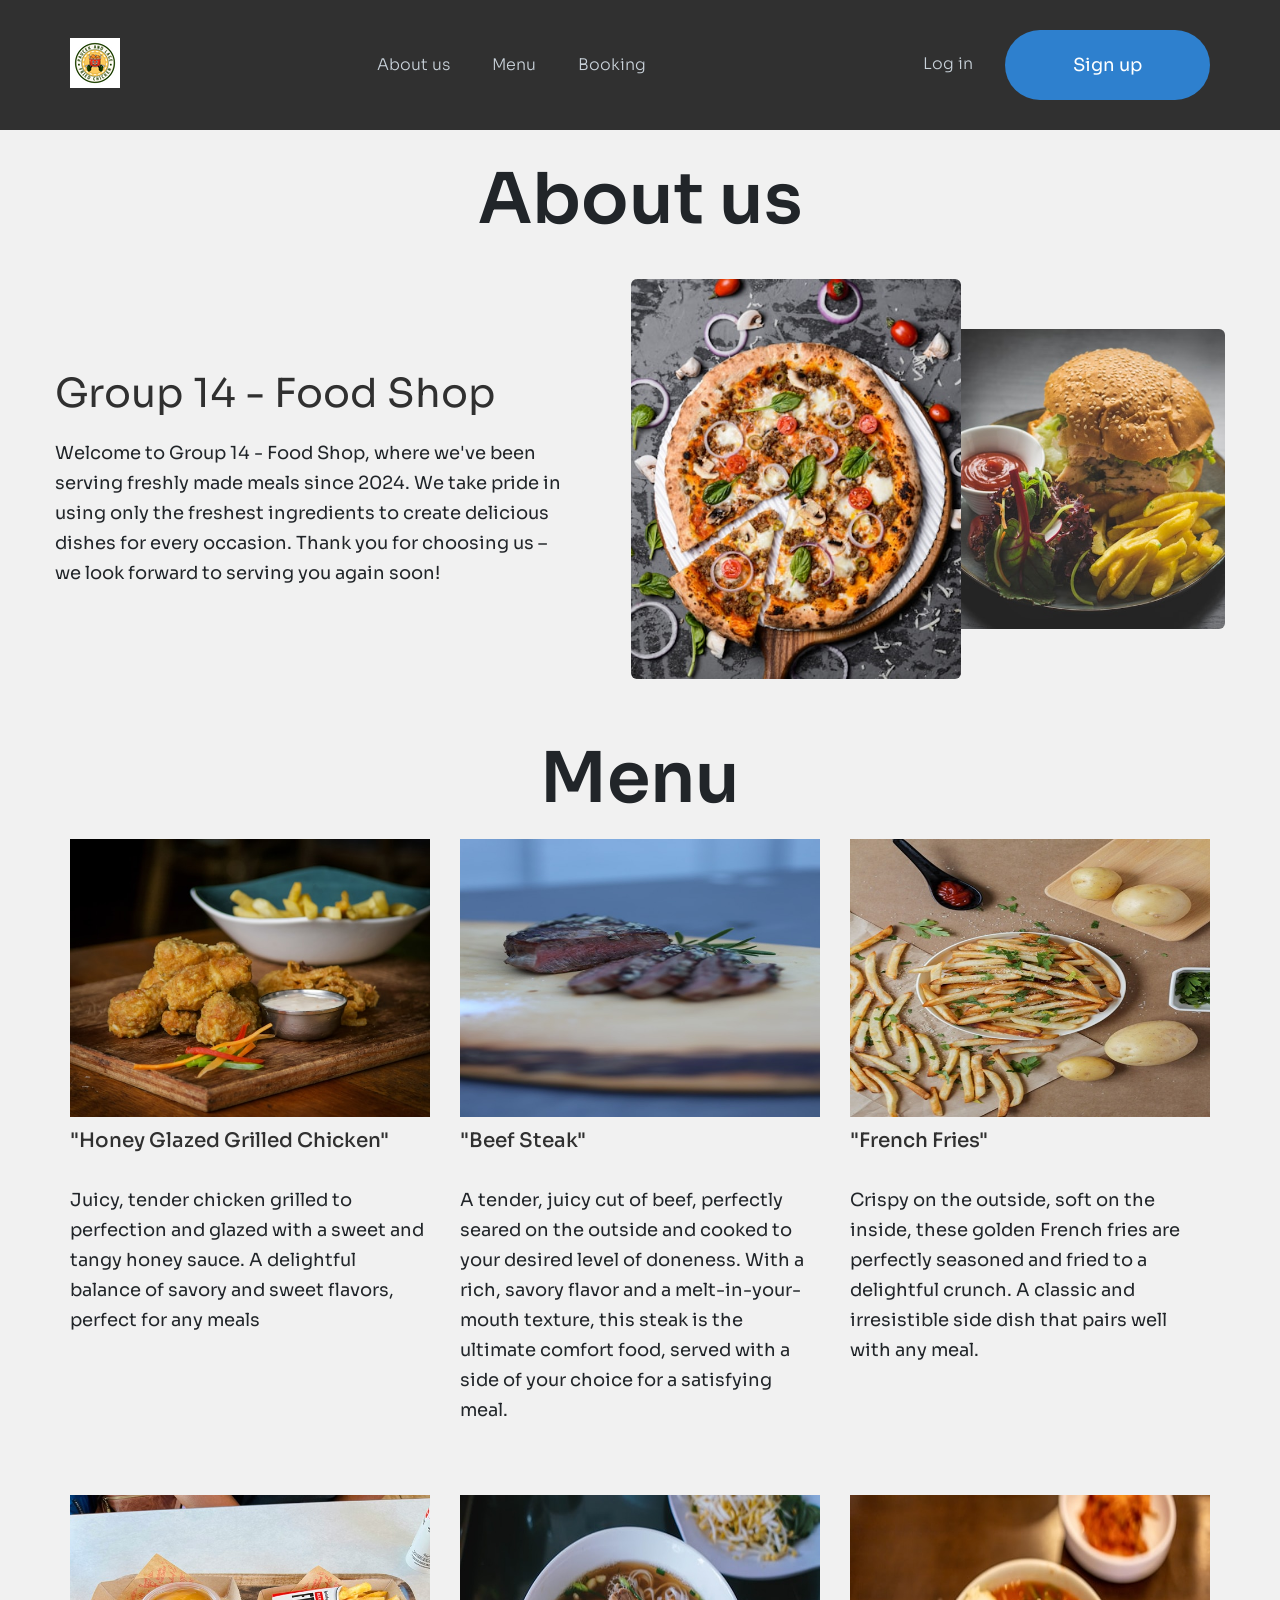
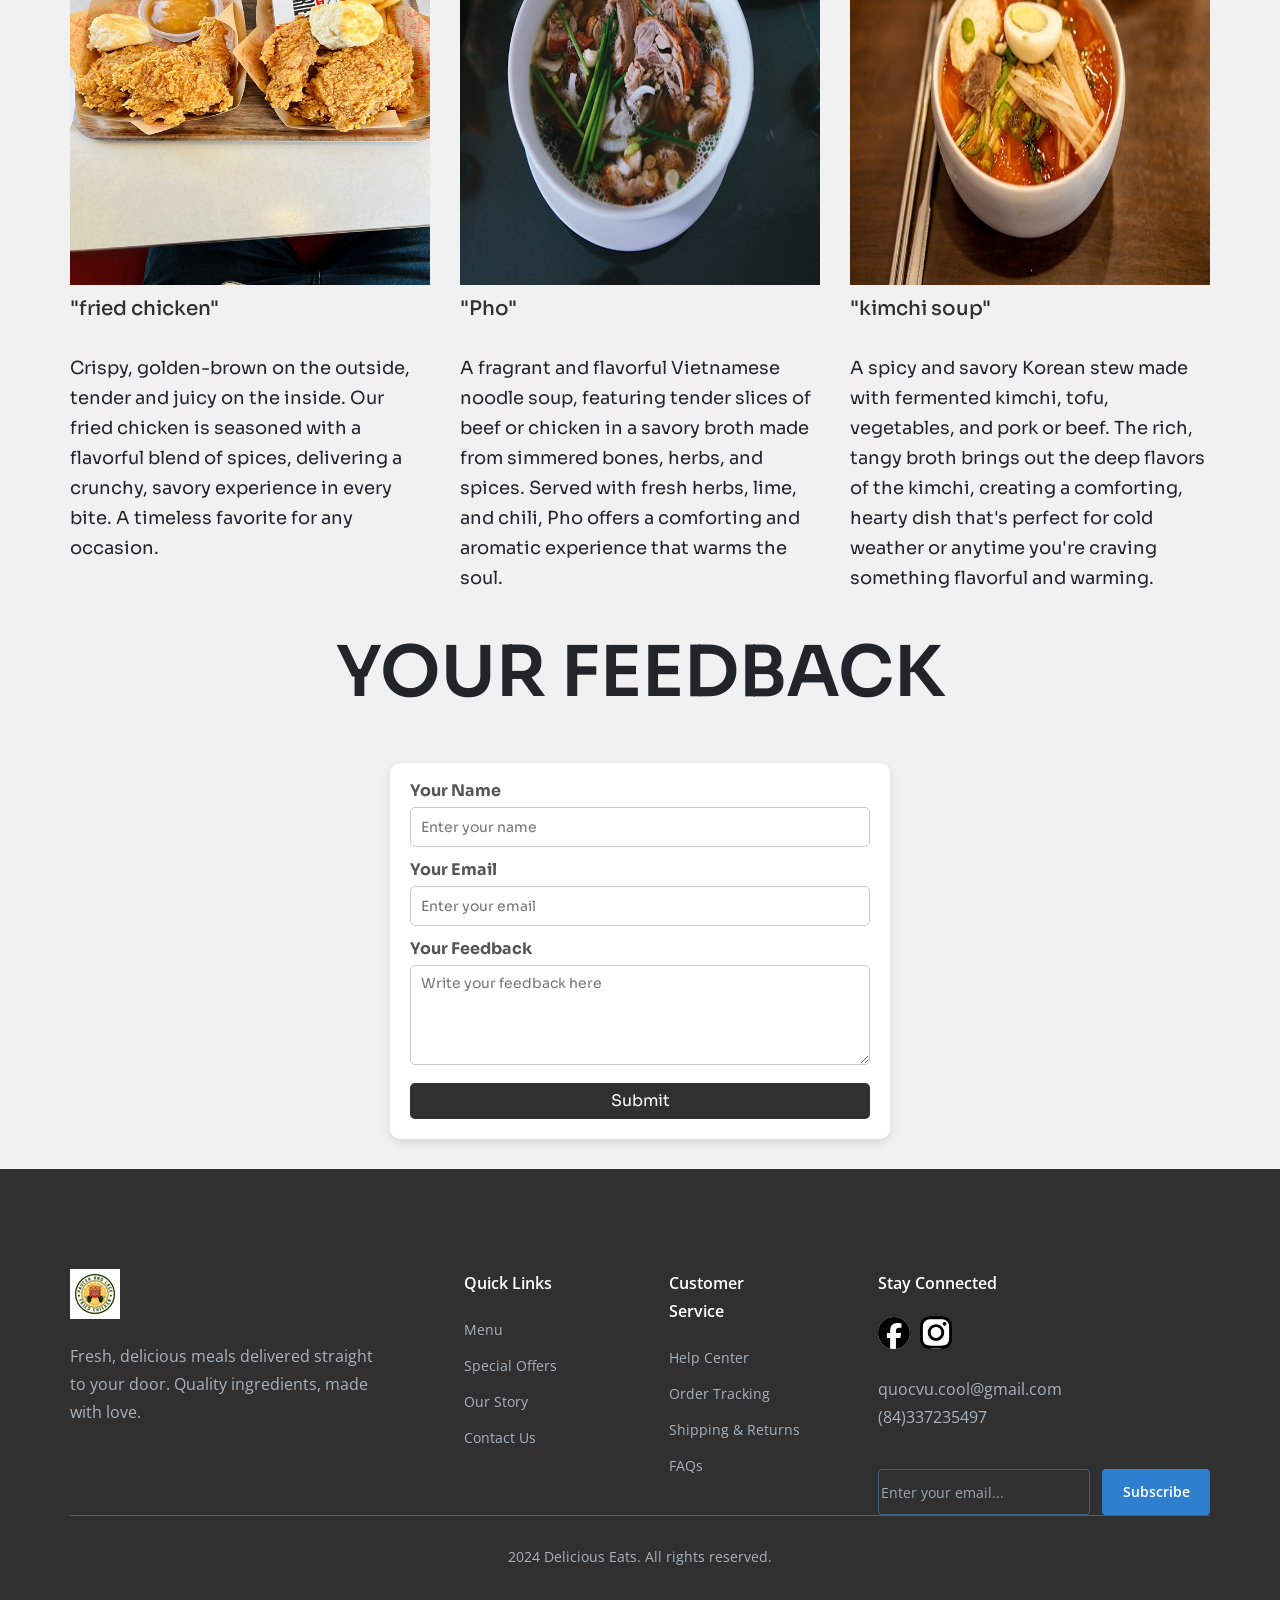
<file: index.html>
<!DOCTYPE html>
<html lang="en">
  <head>
    <meta charset="UTF-8" />
    <meta name="viewport" content="width=device-width, initial-scale=1.0" />

    <!-- embedded front -->
    <link rel="preconnect" href="https://fonts.googleapis.com" />
    <link rel="preconnect" href="https://fonts.gstatic.com" crossorigin />
    <link
      href="https://fonts.googleapis.com/css2?family=Open+Sans:ital,wght@0,300..800;1,300..800&family=Sora:wght@100..800&display=swap"
      rel="stylesheet"
    />
    <!-- Bootstrap CSS -->
    <link
      href="https://stackpath.bootstrapcdn.com/bootstrap/4.5.2/css/bootstrap.min.css"
      rel="stylesheet"
    />

    <!-- reset css -->
    <link rel="stylesheet" href="./assets/css/reset.css" />
    <!-- style -->
    <link rel="stylesheet" href="./assets/css/style.css" />
    <title>Food</title>
  </head>
  <body>
    <header class="header">
      <div class="container">
        <div class="header-top">
          <!-- logo -->
          <a href="./"><img src="./assets/img/a1.png" class="logo" /></a>
          <!-- navi -->
          <nav class="navba">
            <ul class="navba__list">
              <li class="navba__item">
                <a href="#" class="navba__link">About us</a>
              </li>
              <li class="navba__item">
                <a href="feedback.html" class="navba__link">Menu</a>
              </li>
              <li class="navba__item">
                <a href="booking.html" class="navba__link">Booking</a>
              </li>
            </ul>
          </nav>
          <!-- login__logout -->
          <div class="action1">
            <a href="#" class="action-login">Log in</a>
            <a href="#" class="btn action-signup">Sign up</a>
          </div>
        </div>
      </div>
    </header>
    <div class="container-fluid ads p-3 header__edit">
      <div class="boxcenter">About us</div>
      <div class="container about--us">
        <section class="about__content">
          <h1 class="about__heading">Group 14 - Food Shop</h1>
          <p class="about_desc">
            Welcome to Group 14 - Food Shop, where we've been serving freshly made meals since 2024. We take pride in using only the freshest ingredients to create delicious dishes for every occasion. Thank you for choosing us – we look forward to serving you again soon!
          </p>
        </section>
        <div class="about__media">
          <figure class="about__images">
            <img
              src="./assets/img/large.jpg"
              alt="About us"
              class="about__img about__large"
            />
            <img
              src="./assets/img/small.jpg"
              alt="About us"
              class="about__img about__small"
            />
          </figure>
        </div>
      </div>
    </div>
    <div class="container-fluid ads p-3 header__edit">
      <div class="boxcenter">Menu</div>
      <div class="menu">
        <section>
          <div class="container mt-4">
            <!-- Row 1 -->
            <div class="row">
              <div class="col-sm-4">
                <img src="./assets/img/second.jpg" class="w-100" alt="" />
                <a href="#">
                  <h1 class="menu--header">"Honey Glazed Grilled Chicken"</h1>
                </a>
                <p class="menu--desc">
                  Juicy, tender chicken grilled to perfection and glazed with a
                  sweet and tangy honey sauce. A delightful balance of savory
                  and sweet flavors, perfect for any meals
                </p>
              </div>
              <div class="col-sm-4">
                <img src="./assets/img/m2.1.jpg" class="w-100" alt="" />
                <a href="#">
                  <h1 class="menu--header">"Beef Steak"</h1>
                </a>
                <p class="menu--desc">
                  A tender, juicy cut of beef, perfectly seared on the outside and cooked to your desired level of doneness. With a rich, savory flavor and a melt-in-your-mouth texture, this steak is the ultimate comfort food, served with a side of your choice for a satisfying meal.
                </p>
              </div>
              <div class="col-sm-4">
                <img src="./assets/img/m3_2_11zon.jpg" class="w-100" alt="" style="object-fit: cover;" />
                <a href="#">
                  <h1 class="menu--header">"French Fries"</h1>
                </a>
                <p class="menu--desc">
                  Crispy on the outside, soft on the inside, these golden French fries are perfectly seasoned and fried to a delightful crunch. A classic and irresistible side dish that pairs well with any meal.
                </p>
              </div>
            </div>
            <!-- Spacer -->
            <div class="mt-5 space"></div>
            <!-- Row 2 -->
            <div class="row">
              <div class="col-sm-4">
                <img src="./assets/img/m4_3_11zon.jpg" class="w-100" alt="" />
                <a href="#">
                  <h1 class="menu--header">"fried chicken"</h1>
                </a>
                <p class="menu--desc">
                  Crispy, golden-brown on the outside, tender and juicy on the inside. Our fried chicken is seasoned with a flavorful blend of spices, delivering a crunchy, savory experience in every bite. A timeless favorite for any occasion.
                </p>
              </div>
              <div class="col-sm-4">
                <img src="./assets/img/m5_2_11zon.jpg" class="w-100" alt="" />
                <a href="#">
                  <h1 class="menu--header">"Pho"</h1>
                </a>
                <p class="menu--desc">
                  A fragrant and flavorful Vietnamese noodle soup, featuring tender slices of beef or chicken in a savory broth made from simmered bones, herbs, and spices. Served with fresh herbs, lime, and chili, Pho offers a comforting and aromatic experience that warms the soul.
                </p>
              </div>
              <div class="col-sm-4">
                <img src="./assets/img/m6_1_11zon.jpg" class="w-100" alt="" />
                <a href="#">
                  <h1 class="menu--header">"kimchi soup"</h1>
                </a>
                <p class="menu--desc">
                  A spicy and savory Korean stew made with fermented kimchi, tofu, vegetables, and pork or beef. The rich, tangy broth brings out the deep flavors of the kimchi, creating a comforting, hearty dish that's perfect for cold weather or anytime you're craving something flavorful and warming.
                </p>
              </div>
            </div>
          </div>
        </section>
      </div>
    </div>
    <div class="container-fluid ads p-3 header__edit">
      <div class="boxcenter">YOUR FEEDBACK</div>
    <div class="feedback-form-container">
      <form id="feedbackForm">
        <label for="name">Your Name</label>
        <input type="text" id="name" name="name" placeholder="Enter your name" required />

        <label for="email">Your Email</label>
        <input type="email" id="email" name="email" placeholder="Enter your email" required />

        <label for="message">Your Feedback</label>
        <textarea id="message" name="message" placeholder="Write your feedback here" required></textarea>

        <button type="submit">Submit</button>
        <div class="feedback-success">Thank you for your feedback!</div>
      </form>
    </div>
    </div>
    
    <!-- //footer: -->
    <section class="footer">
      <div class="container">
          <!-- top footer -->
          <div class="footer__top">
              <!-- column 1 -->
              <div class="footer__column footer-hidden-tablet">
                  <!-- logo -->
                  <a href="./"><img src="./assets/img/a1.png" alt="Delicious Eats" class="logo"></a>
                  <p class="footer__desc">Fresh, delicious meals delivered straight to your door. Quality ingredients, made with love.</p>
              </div>
              <!-- column 2 -->
              <div class="footer__column">
                  <h3 class="footer__heading">Quick Links</h3>
                  <ul class="footer__list">
                      <li class="footer__item">
                          <a href="#!" class="footer__link">Menu</a>
                      </li>
                      <li class="footer__item">
                          <a href="#!" class="footer__link">Special Offers</a>
                      </li>
                      <li class="footer__item">
                          <a href="#!" class="footer__link">Our Story</a>
                      </li>
                      <li class="footer__item">
                          <a href="#!" class="footer__link">Contact Us</a>
                      </li>
                  </ul>
              </div>
              <!-- column 3 -->
              <div class="footer__column">
                  <h3 class="footer__heading">Customer Service</h3>
                  <ul class="footer__list">
                      <li class="footer__item">
                          <a href="#!" class="footer__link">Help Center</a>
                      </li>
                      <li class="footer__item">
                          <a href="#!" class="footer__link">Order Tracking</a>
                      </li>
                      <li class="footer__item">
                          <a href="#!" class="footer__link">Shipping & Returns</a>
                      </li>
                      <li class="footer__item">
                          <a href="#!" class="footer__link">FAQs</a>
                      </li>
                  </ul>
              </div>
              <!-- column 4 -->
              <div class="footer__column">
                  <h3 class="footer__heading">Stay Connected</h3>
                  <div class="footer__social">
                      <a href="https://www.facebook.com/vu.quoc.581525" class="footer__social-btn">
                          <img src="./assets/img/facebook-icon.svg" alt="Facebook">
                      </a>
                      <a href="https://www.instagram.com/vu.quoc.581525/" class="footer__social-btn">
                          <img src="./assets/img/instagram-icon.svg" alt="Instagram">
                      </a>
                     
                  </div>
                 
                  <p class="footer__desc foot-des" style="white-space: pre-wrap;">
quocvu.cool@gmail.com
(84)337235497
                </p>
                
                  
                  <form class="footer-form" action="">
                      <input type="email" class="footer-form__input" placeholder="Enter your email...">
                      <button class="footer-form__submit">Subscribe</button>
                  </form>
              </div>
          </div>
          <!-- copyright -->
          <div class="footer__copyright">
              <p class="footer__copyright-text">2024 Delicious Eats. All rights reserved.</p>
          </div>
      </div>
  </section>
  <script>
    const feedbackForm = document.getElementById("feedbackForm");
    const successMessage = document.querySelector(".feedback-success");

    feedbackForm.addEventListener("submit", function (e) {
      e.preventDefault(); // Ngăn chặn hành động gửi form mặc định
      successMessage.style.display = "block"; // Hiển thị thông báo thành công
      feedbackForm.reset(); // Reset form
    });
  </script>
  </body>
</html>
</file>
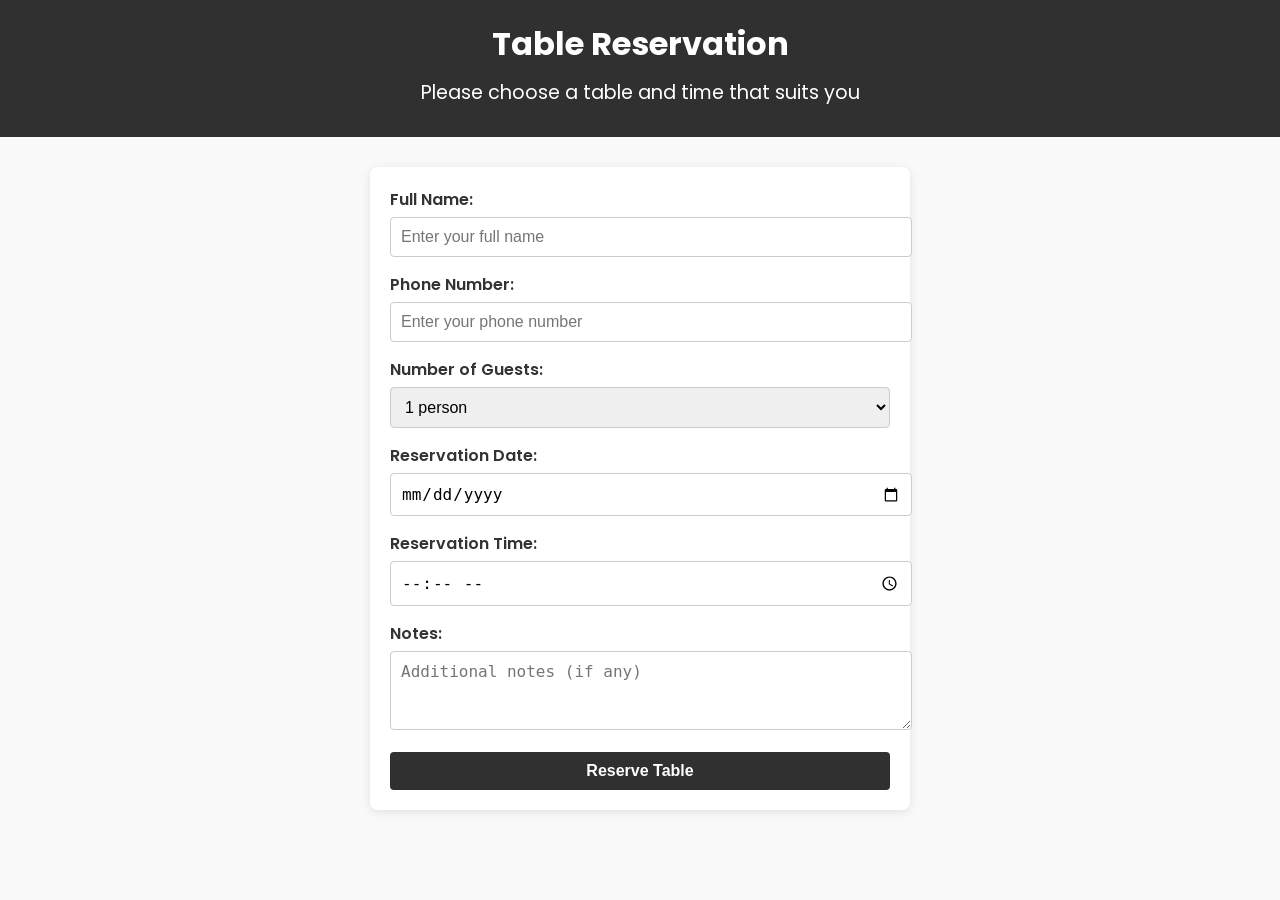
<file: booking.html>
<!DOCTYPE html>
<html lang="en">
<head>
  <meta charset="UTF-8">
  <meta name="viewport" content="width=device-width, initial-scale=1.0">
  <title>Table Reservation</title>
  <link rel="stylesheet" href="styles.css">
  <link href="https://fonts.googleapis.com/css2?family=Poppins:wght@300;400;600&display=swap" rel="stylesheet">
</head>
<body>
  <header class="header">
    <h1 class="header__title">Table Reservation</h1>
    <p class="header__subtitle">Please choose a table and time that suits you</p>
  </header>

  <main class="reservation-container">
    <form class="reservation-form" action="index.html" method="GET">
      <!-- Full Name -->
      <div class="form-group">
        <label for="name">Full Name:</label>
        <input type="text" id="name" name="name" placeholder="Enter your full name" required>
      </div>

      <!-- Phone Number -->
      <div class="form-group">
        <label for="phone">Phone Number:</label>
        <input type="tel" id="phone" name="phone" placeholder="Enter your phone number" required>
      </div>

      <!-- Number of Guests -->
      <div class="form-group">
        <label for="guests">Number of Guests:</label>
        <select id="guests" name="guests" required>
          <option value="1">1 person</option>
          <option value="2">2 people</option>
          <option value="3">3 people</option>
          <option value="4">4 people</option>
          <option value="5">5 people</option>
          <option value="6">6 people</option>
          <option value="7">7 people</option>
          <option value="8">8 people</option>
          <option value="9">9 people</option>
          <option value="10+">10+ people</option>
        </select>
      </div>

      <!-- Reservation Date -->
      <div class="form-group">
        <label for="date">Reservation Date:</label>
        <input type="date" id="date" name="date" required>
      </div>

      <!-- Reservation Time -->
      <div class="form-group">
        <label for="time">Reservation Time:</label>
        <input type="time" id="time" name="time" required>
      </div>

      <!-- Notes -->
      <div class="form-group">
        <label for="note">Notes:</label>
        <textarea id="note" name="note" rows="3" placeholder="Additional notes (if any)"></textarea>
      </div>

      <!-- Submit Button -->
      <button type="submit" class="btn btn-submit">Reserve Table</button>
    </form>
  </main>
</body>
</html>
</file>
<file: assets/css/style.css>
* {
  box-sizing: border-box;
}
html {
  font-size: 62.5%;
}
body {
  font-size: 1.6rem;
  font-family: "Sora", sans-serif;
}
#about {
  background-image: url("https://via.placeholder.com/1920x1080");
  background-size: cover;
  background-position: center;
  color: white;
}

#menu .card {
  transition: transform 0.2s;
}

#menu .card:hover {
  transform: scale(1.05);
}

footer {
  background-color: #343a40;
}
/* common */
.container {
  width: 1170px;
  margin: 0 auto;
  max-width: calc(100% - 48px);
}
a {
  text-decoration: none;
}
.btn {
  display: inline-block;
  min-width: 205px;
  line-height: 60px;
  background: #060d15;
  color: #fff;
  text-align: center;
  font-size: 1.8rem;
  font-style: normal;
  font-weight: 400;
  border-radius: 999px;
}
.btn:hover {
  opacity: 0.8;
}
/* header */
.header {
  padding-top: 30px;
  background: rgb(48, 48, 48);
}
.header-top {
  display: flex;
  justify-content: space-between;
  align-items: center;
  padding-bottom: 30px;
}
.navba__list {
  display: flex;
}
.action-login,
.navba__link {
  padding: 8px 21px;
  color: #c9d2da;
  font-size: 1.6rem;
  font-style: normal;
  font-weight: 300;
  line-height: 1.75;
}
.navba__link:hover {
  text-shadow: 1px 0 0 currentColor;
  text-decoration: none;
  color: #c9d2da;
}
.action-signup {
  min-width: 144px;
  line-height: 44px;
  font-size: 1.6rem;
}
.action-login {
  margin-right: 7px;
}
/* body */
.boxcenter {
  width: 50%;
  margin: 20px auto;
  text-align: center;

  font-size: 7rem;
    line-height: 1.14;
    font-weight: 600;
}
.header__edit {
  background: rgb(241, 241, 241);
  padding: 20px 0;
  
}
.about__content{
    width: 44%;
}
.about__media{
    flex: 1;
}
.about--us{
    display: flex;
    align-items: center;
}
.about__heading{
    color: rgb(48, 48, 48);
    font-size: 4rem;
    line-height: 1.14;
    font-weight: 400;
}
.about_desc{
    margin-top: 22px;
    font-size: 18px;
    line-height: 30px;
}
.about__images{
    display: flex;
}
.about__images{
    display: flex;
    align-items: center;
    justify-content: flex-end;
}
.about__img{
    border-radius: 6px;
    object-fit: cover;
}
.about__large{
    width: 330px;
    height: 400px;
    margin-right: -6px;
    z-index: 1;
}
.about__small{
    width: 270px;
    height: 300px;
}
.about--us{
    padding: 20px 0;
}
/* menu */
.menu--header{
    color: rgb(48, 48, 48);
    font-size: 2rem;
    line-height: 1.14;
    font-weight: 500;
    padding: 10px 0;
}
.menu--desc{
    margin-top: 22px;
    font-size: 18px;
    line-height: 30px;
}
.space{
  padding: 20px 10px;
}
* {
  box-sizing: border-box;
}

:root {
  --header-bg: #10375c;
}

html {
  font-size: 62.5%;
}

body {
  font-size: 1.6rem;
  font-family: "Sora", sans-serif;
}

/* ============== common ================= */
input,
textarea,
select,
button {
  font-family: inherit;
  font-size: inherit;
}

.container {
  width: 1170px;
  max-width: calc(100% - 48px);
  margin: 0 auto;
}

a {
  text-decoration: none;
}

.btn {
  display: inline-block;
  min-width: 205px;
  line-height: 60px;
  background: #2e80ce;
  color: #fff;
  text-align: center;
  font-size: 1.8rem;
  font-style: normal;
  font-weight: 400;
  border-radius: 999px;
}

.btn:hover {
  opacity: 0.9;
}

.section-heading {
  color: #10375c;
  font-size: 5rem;
  font-weight: 600;
  line-height: 1.2;
  letter-spacing: -1px;
}

.section-desc {
  margin-top: 18px;
  color: #575f66;
  font-size: 1.8rem;
  font-weight: 300;
  line-height: 1.67;
}
/* control btn */
.control {
  display: flex;
  column-gap: 18px;
  align-items: center;
}

.control__btn {
  width: 36px;
  height: 36px;
  border-radius: 50%;
  display: flex;
  justify-content: center;
  align-items: center;
  border: 1px solid #575f66;
  background: #fff;
  cursor: pointer;
  transition: 0.25s;
}

.control__btn:hover {
  background: #2e80ce;
  border-color: #2e80ce;
  color: #fff;
}

.control-icon--next {
  rotate: 180deg;
}



/* ==================== footer ====================== */
.footer {
  margin-top: 170px;
  padding-top: 100px;
  background: rgb(48, 48, 48);
  font-family: "Open Sans", sans-serif;
  margin-top: -30px;
}

.footer__top {
  display: grid;
  grid-template-columns: 1fr 0.4fr 0.4fr 1fr;
  column-gap: 78px;
}

.footer__desc {
  margin-top: 21px;
  color: #a9b3bb;
  font-size: 1.6rem;
  line-height: 1.75;
}

.footer__heading {
  color: #fff;
  font-size: 1.6rem;
  font-weight: 600;
  line-height: 1.75;
}

.footer__list {
  margin: 20px 0 28px;
}

.footer__link {
  color: #a9b3bb;
  font-size: 1.4rem;
  line-height: 1.86;
  white-space: nowrap;
}

.footer__link:hover {
  text-decoration: underline;
}

.footer__item {
  margin-bottom: 10px;
}

.footer__social {
  margin: 20px 0 28px;
  display: flex;
  column-gap: 10px;
}

.footer__social-btn {
  display: flex;
  justify-content: center;
  align-items: center;
  width: 32px;
  height: 32px;
  border-radius: 50%;
  background: #fff;
  color: #2e80ce;
  transition: 0.25s;
}

.footer__social-btn:hover {
  background: #2e80ce;
  color: #fff;
}

.footer-form {
  display: flex;
  column-gap: 12px;
  margin-top: 10px;
}

.footer-form__input {
  width: 212px;
  height: 46px;
  border-radius: 4px;
  border: 1px solid #406181;
  background: transparent;
  outline: none;
  color: #fff;
}

.footer-form__input::placeholder {
  color: #9ca8b1;
  font-size: 1.4rem;
  line-height: 1.86;
}

.footer-form__submit {
  width: 108px;
  height: 46px;
  border-radius: 4px;
  background: #2e80ce;
  color: #fff;
  font-size: 1.4rem;
  font-weight: 600;
  line-height: 1.86;
  border: none;
}

.footer-form__submit:hover {
  cursor: pointer;
  opacity: 0.9;
}

.footer__copyright {
  border-top: 1px solid #406181;
}

.footer__copyright-text {
  padding: 28px 0 42px;
  color: #aab3ba;
  text-align: center;
  font-size: 1.4rem;
  line-height: 1.86;
}

.foot-des{
  margin-top: -30px;
}

 /* Feedback form styles */
 .feedback-form-container {
  width: 100%;
  max-width: 500px;
  margin: 50px auto;
  background-color: #fff;
  border-radius: 10px;
  box-shadow: 0 4px 10px rgba(0, 0, 0, 0.1);
  padding: 20px;

}

.feedback-form-container h1 {
  margin-bottom: 20px;
  font-size: 24px;
  color: #333;
  text-align: center;
}

.feedback-form-container label {
  display: block;
  margin-bottom: 8px;
  font-weight: bold;
  color: #555;
}

.feedback-form-container input,
.feedback-form-container textarea {
  width: 100%;
  padding: 10px;
  margin-bottom: 15px;
  border: 1px solid #ccc;
  border-radius: 5px;
  font-size: 14px;
}

.feedback-form-container textarea {
  resize: vertical;
  min-height: 100px;
}

.feedback-form-container button {
  width: 100%;
  padding: 10px;
  background-color: rgb(48, 48, 48);
  color: #fff;
  border: none;
  border-radius: 5px;
  font-size: 16px;
  cursor: pointer;
  transition: background-color 0.3s ease;
}

.feedback-form-container button:hover {
  background-color: #0056b3;
}

.feedback-form-container .feedback-success {
  display: none;
  text-align: center;
  color: green;
  font-size: 16px;
  margin-top: 15px;
}
</file>
<file: styles.css>
/* styles.css */

body {
    font-family: 'Poppins', sans-serif;
    margin: 0;
    padding: 0;
    box-sizing: border-box;
    background-color: #f9f9f9;
    color: #333;
  }
  
  .header {
    text-align: center;
    padding: 20px;
    background-color: rgb(48, 48, 48);
    color: #fff;
  }
  
  .header__title {
    font-size: 2rem;
    margin: 0;
  }
  
  .header__subtitle {
    font-size: 1.2rem;
    margin: 10px 0;
  }
  
  .reservation-container {
    max-width: 500px;
    margin: 30px auto;
    background: #fff;
    padding: 20px;
    border-radius: 8px;
    box-shadow: 0 2px 10px rgba(0, 0, 0, 0.1);
  }
  
  .reservation-form .form-group {
    margin-bottom: 15px;
  }
  
  .form-group label {
    display: block;
    font-weight: 600;
    margin-bottom: 5px;
  }
  
  .form-group input,
  .form-group select,
  .form-group textarea {
    width: 100%;
    padding: 10px;
    font-size: 1rem;
    border: 1px solid #ccc;
    border-radius: 4px;
    outline: none;
    transition: border-color 0.3s;
  }
  
  .form-group input:focus,
  .form-group select:focus,
  .form-group textarea:focus {
    border-color: rgb(48, 48, 48);
  }
  
  .btn-submit {
    width: 100%;
    background-color: rgb(48, 48, 48);
    color: #fff;
    font-size: 1rem;
    font-weight: 600;
    padding: 10px;
    border: none;
    border-radius: 4px;
    cursor: pointer;
    transition: background-color 0.3s;
  }
  
  .btn-submit:hover {
    background-color: rgb(48, 48, 48);
  }
  
  @media (max-width: 480px) {
    .header__title {
      font-size: 1.5rem;
    }
  
    .header__subtitle {
      font-size: 1rem;
    }
  }
</file>
